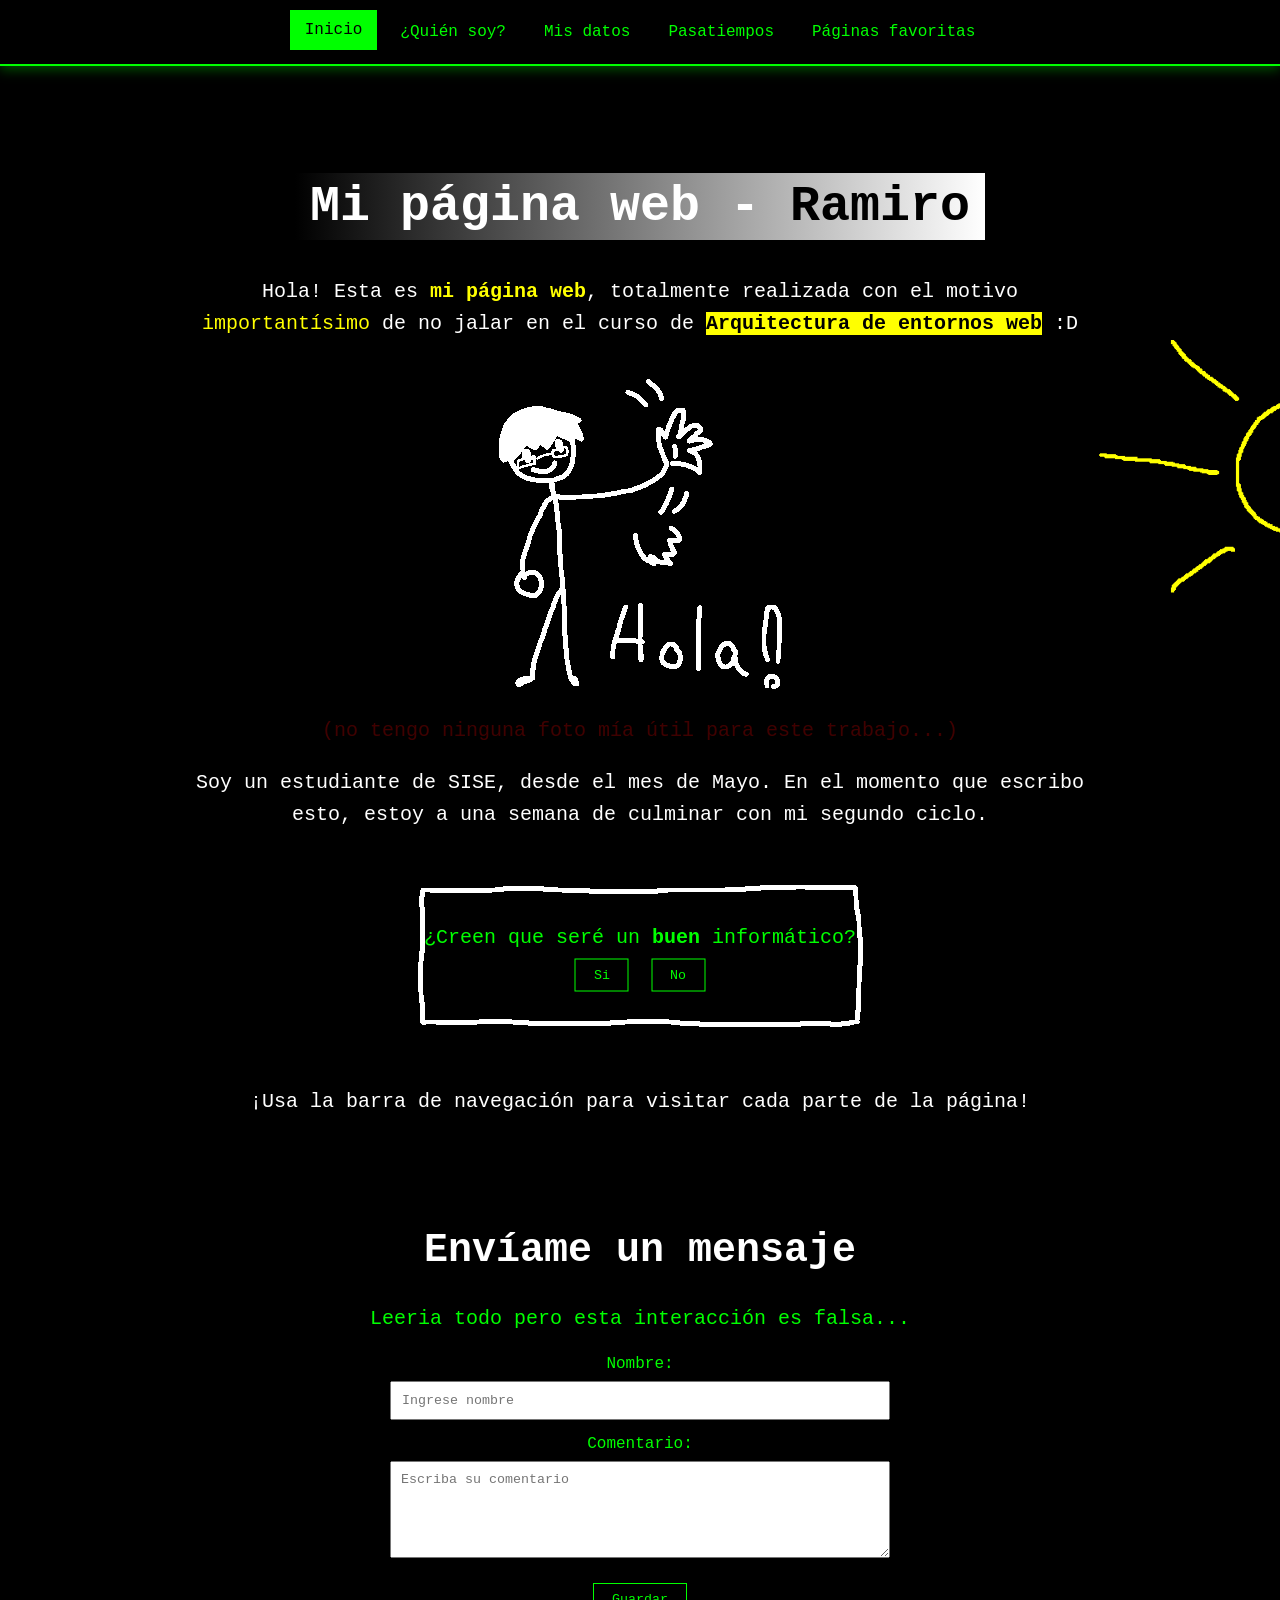
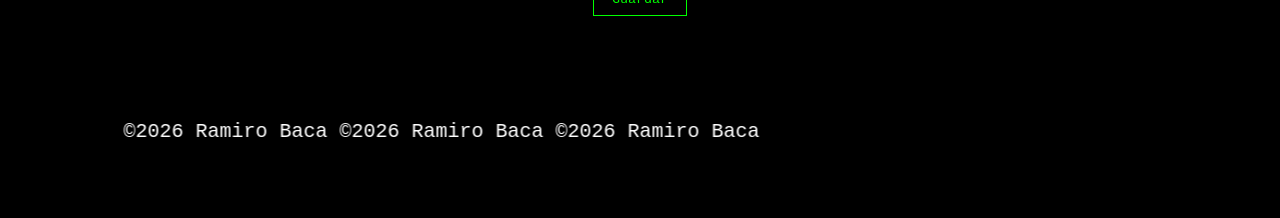
<file: index.html>
<!DOCTYPE html>
<html lang="es">
<head>
    <meta charset="UTF-8">
    <meta name="viewport" content="width=device-width, initial-scale=1.0">
    <title>Mi página web - Ramiro</title>
    <link rel="stylesheet" href="style1.css">
</head>
<body>
    <nav class="navbar">
        <a class="activo" href="index.html">Inicio</a>
        <a href="quien-soy.html">¿Quién soy?</a>
        <a href="mis-datos.html">Mis datos</a>
        <a href="pasatiempos.html">Pasatiempos</a>
        <a href="favoritos.html">Páginas favoritas</a>
    </nav>

    <main class="contenedor">
        <section class="intro">
            <h1><span id="Titulo">Mi página web - <span style="color: black;">Ramiro</span></span></h1>

            <p>Hola! Esta es <b><span style="color: yellow;">mi página web</span></b>, totalmente realizada con el motivo <span style="color: yellow;">importantísimo</span> de no jalar en el curso de <mark><b>Arquitectura de entornos web</b></mark> :D</p>

            <img src="img/hola.gif" alt="Hola">
            <p style="color: rgba(255, 0, 0, 0.25);">(no tengo ninguna foto mía útil para este trabajo...)</p>

            <p>Soy un estudiante de SISE, desde el mes de Mayo. En el momento que escribo esto, estoy a una semana de culminar con mi segundo ciclo.</p>

            <div class="NubeContenedora">
                <img src="img/box.gif" alt="Nube">
                <p id="Nube">¿Creen que seré un <b>buen</b> informático?<br><button>Si</button> <button>No</button></p>
            </div>

            <p>¡Usa la barra de navegación para visitar cada parte de la página!</p>
        </section>

        <section class="formulario">
            <h2>Envíame un mensaje</h2>
            <p style="color: #00FF00;">Leeria todo pero esta interacción es falsa...</p>
            <form action="" method="POST">
                <label for="nombre">Nombre:</label><br>
                <input type="text" id="nombre" name="nombre" placeholder="Ingrese nombre" required><br>
                <label for="comentario">Comentario:</label><br>
                <textarea id="comentario" name="comentario" rows="5" placeholder="Escriba su comentario" required></textarea><br>
                <button type="submit">Guardar</button>
            </form>
        </section>
    </main>

    <footer class="pie">
        <marquee behavior="scroll" direction="right" scrollamount="50">
            <p style="color: white;">&copy;2026 Ramiro Baca &copy;2026 Ramiro Baca &copy;2026 Ramiro Baca</p>
        </marquee>
    </footer>

    <script src="script.js"></script>
</body>
</html>
</file>
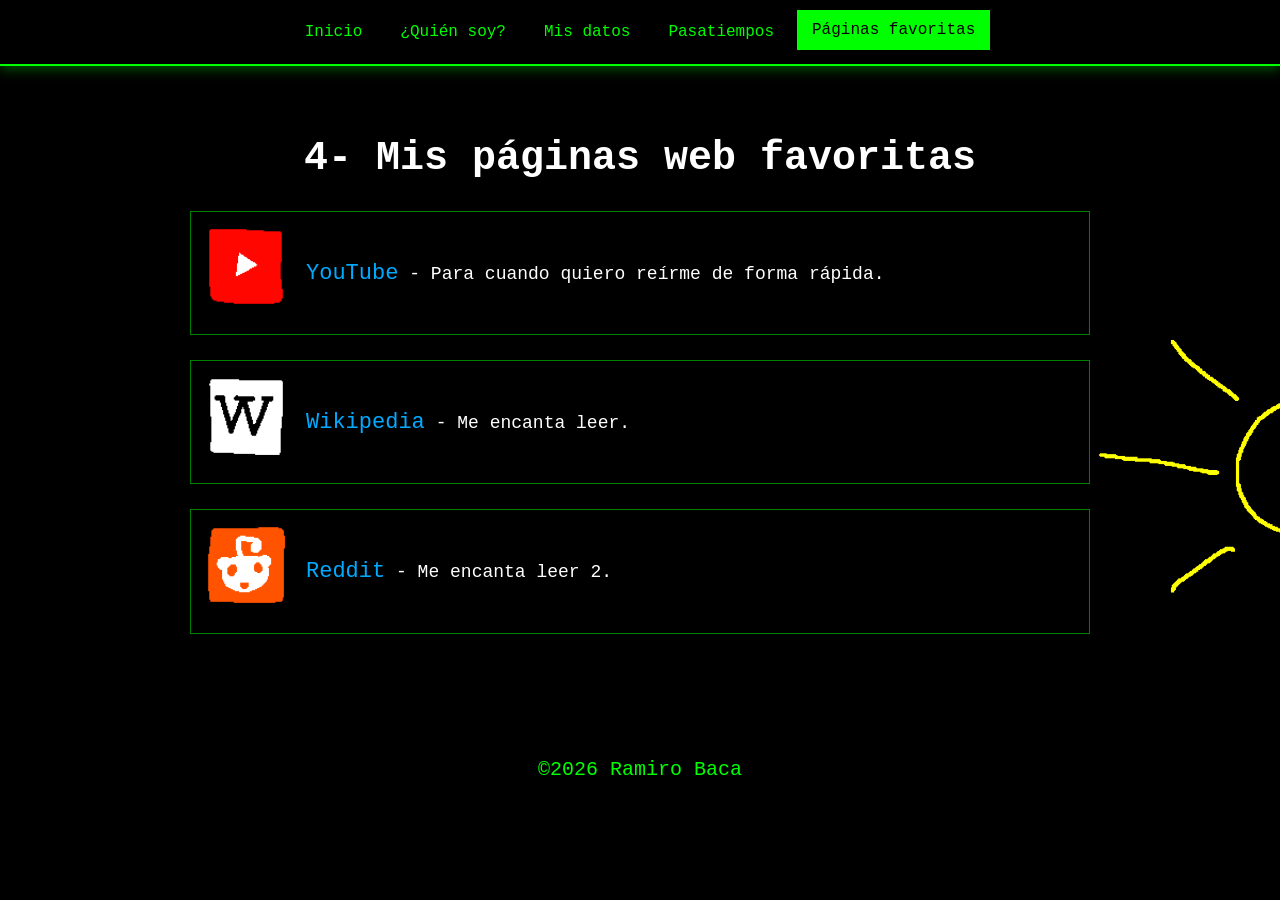
<file: favoritos.html>
<!DOCTYPE html>
<html lang="es">
<head>
    <meta charset="UTF-8">
    <meta name="viewport" content="width=device-width, initial-scale=1.0">
    <title>Páginas favoritas - Ramiro</title>
    <link rel="stylesheet" href="style1.css">
</head>
<body>
    <nav class="navbar">
        <a href="index.html">Inicio</a>
        <a href="quien-soy.html">¿Quién soy?</a>
        <a href="mis-datos.html">Mis datos</a>
        <a href="pasatiempos.html">Pasatiempos</a>
        <a class="activo" href="favoritos.html">Páginas favoritas</a>
    </nav>

    <main class="contenedor">
        <section class="seccion">
            <h2>4- Mis páginas web favoritas</h2>
            <div class="TextoPartes">
                <div class="favorito">
                    <a href="https://www.youtube.com/" target="_blank"><img src="img/yt.gif" alt="YouTube"></a>
                    <div><a href="https://www.youtube.com/" target="_blank">YouTube</a><span> - Para cuando quiero reírme de forma rápida.</span></div>
                </div>

                <div class="favorito">
                    <a href="https://www.wikipedia.org/" target="_blank"><img src="img/wiki.gif" alt="Wikipedia"></a>
                    <div><a href="https://www.wikipedia.org/" target="_blank">Wikipedia</a><span> - Me encanta leer.</span></div>
                </div>

                <div class="favorito">
                    <a href="https://www.reddit.com/" target="_blank"><img src="img/reddit.gif" alt="Reddit"></a>
                    <div><a href="https://www.reddit.com/" target="_blank">Reddit</a><span> - Me encanta leer 2.</span></div>
                </div>
            </div>
        </section>
    </main>

    <footer class="pie">
        <p style="color: #00FF00;">&copy;2026 Ramiro Baca</p>
    </footer>

    <script src="script.js"></script>
</body>
</html>
</file>
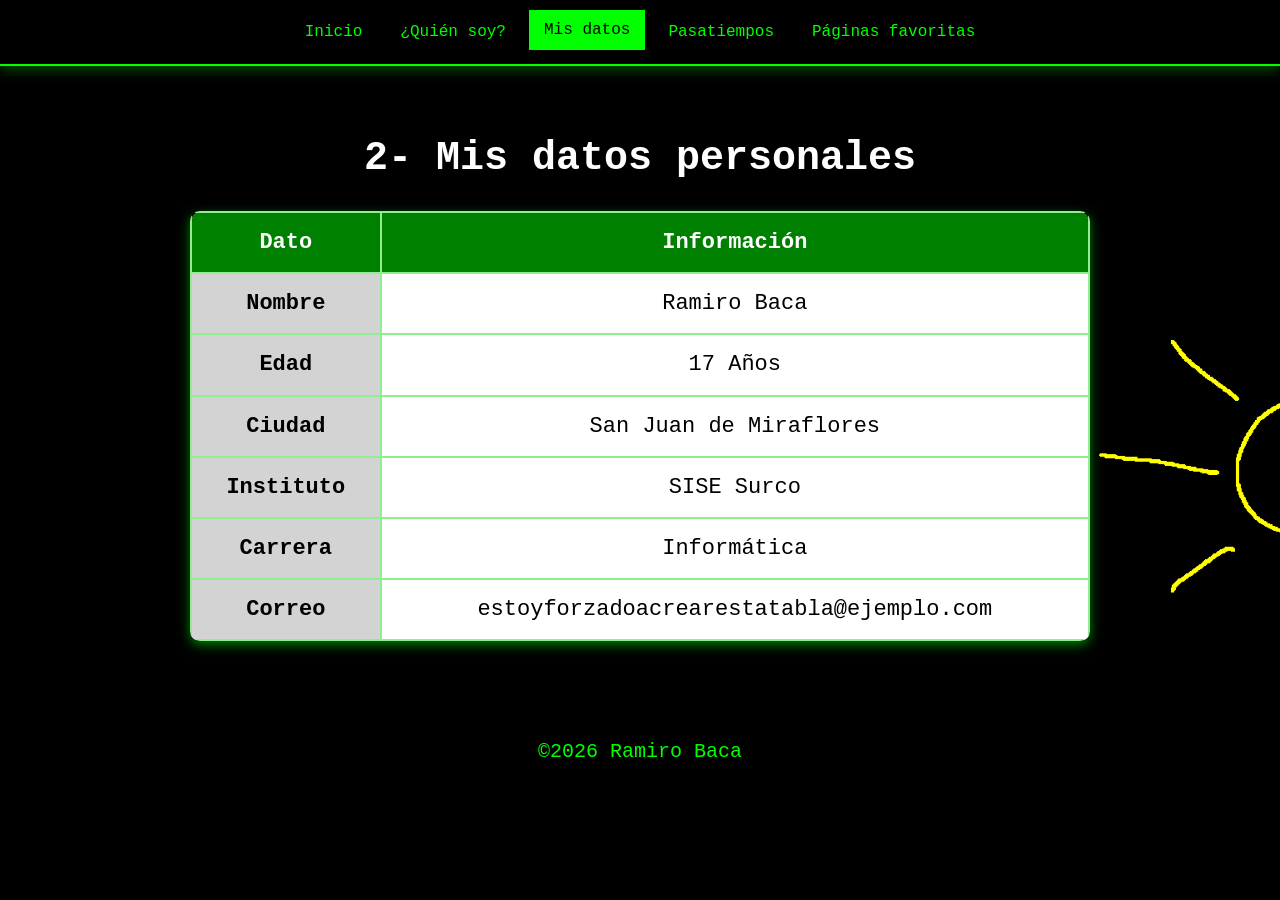
<file: mis-datos.html>
<!DOCTYPE html>
<html lang="es">
<head>
    <meta charset="UTF-8">
    <meta name="viewport" content="width=device-width, initial-scale=1.0">
    <title>Mis datos - Ramiro</title>
    <link rel="stylesheet" href="style1.css">
</head>
<body>
    <nav class="navbar">
        <a href="index.html">Inicio</a>
        <a href="quien-soy.html">¿Quién soy?</a>
        <a class="activo" href="mis-datos.html">Mis datos</a>
        <a href="pasatiempos.html">Pasatiempos</a>
        <a href="favoritos.html">Páginas favoritas</a>
    </nav>

    <main class="contenedor">
        <section class="seccion">
            <h2>2- Mis datos personales</h2>
            <div class="TextoPartes">
                <table>
                    <tr><th>Dato</th><th>Información</th></tr>
                    <tr><td>Nombre</td><td>Ramiro Baca</td></tr>
                    <tr><td>Edad</td><td>17 Años</td></tr>
                    <tr><td>Ciudad</td><td>San Juan de Miraflores</td></tr>
                    <tr><td>Instituto</td><td>SISE Surco</td></tr>
                    <tr><td>Carrera</td><td>Informática</td></tr>
                    <tr><td>Correo</td><td>estoyforzadoacrearestatabla@ejemplo.com</td></tr>
                </table>
            </div>
        </section>
    </main>

    <footer class="pie">
        <p style="color: #00FF00;">&copy;2026 Ramiro Baca</p>
    </footer>

    <script src="script.js"></script>
</body>
</html>
</file>
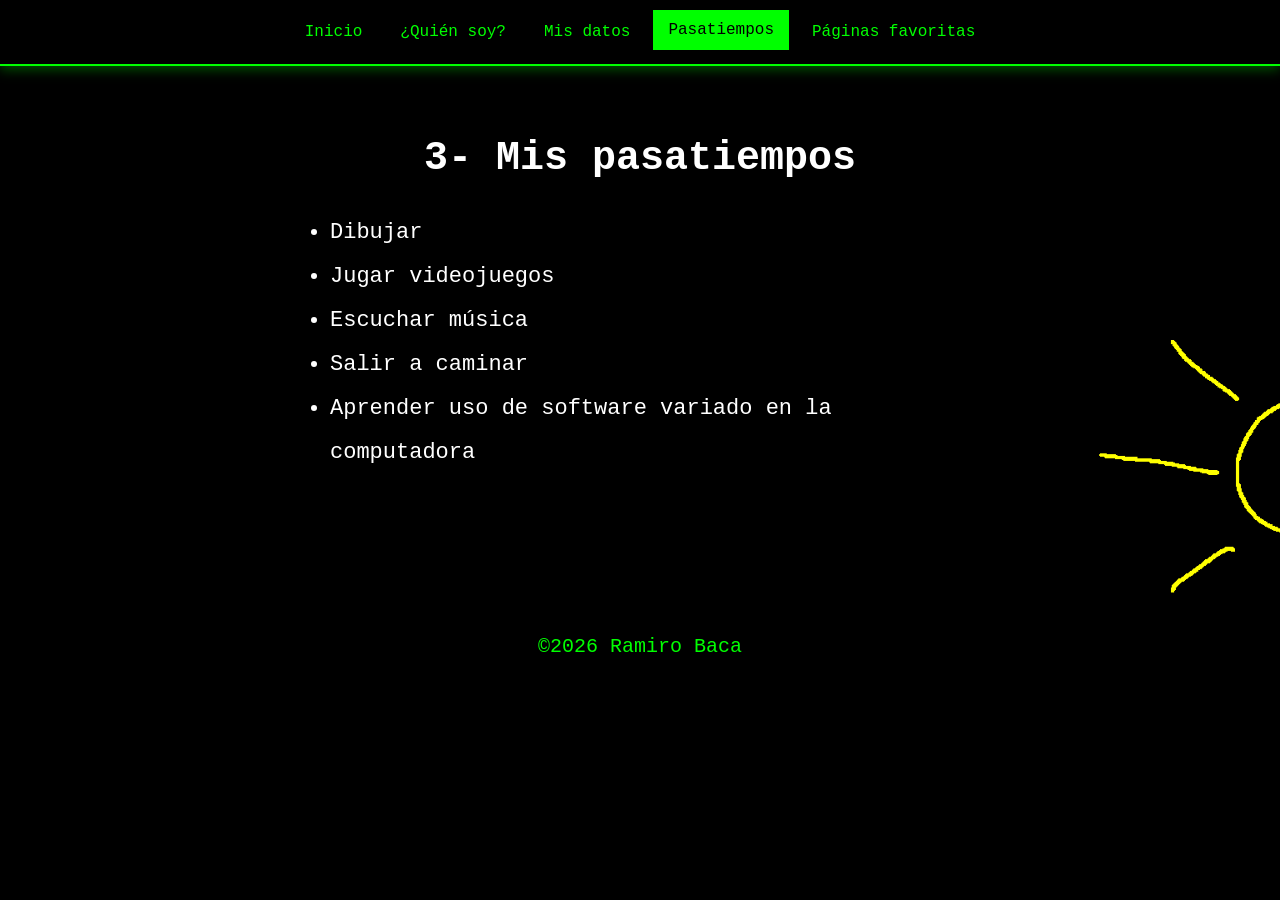
<file: pasatiempos.html>
<!DOCTYPE html>
<html lang="es">
<head>
    <meta charset="UTF-8">
    <meta name="viewport" content="width=device-width, initial-scale=1.0">
    <title>Mis pasatiempos - Ramiro</title>
    <link rel="stylesheet" href="style1.css">
</head>
<body>
    <nav class="navbar">
        <a href="index.html">Inicio</a>
        <a href="quien-soy.html">¿Quién soy?</a>
        <a href="mis-datos.html">Mis datos</a>
        <a class="activo" href="pasatiempos.html">Pasatiempos</a>
        <a href="favoritos.html">Páginas favoritas</a>
    </nav>

    <main class="contenedor">
        <section class="seccion">
            <h2>3- Mis pasatiempos</h2>
            <div class="lista-pasatiempos">
                <ul>
                    <li>Dibujar</li>
                    <li>Jugar videojuegos</li>
                    <li>Escuchar música</li>
                    <li>Salir a caminar</li>
                    <li>Aprender uso de software variado en la computadora</li>
                </ul>
            </div>
        </section>
    </main>

    <footer class="pie">
        <p style="color: #00FF00;">&copy;2026 Ramiro Baca</p>
    </footer>

    <script src="script.js"></script>
</body>
</html>
</file>
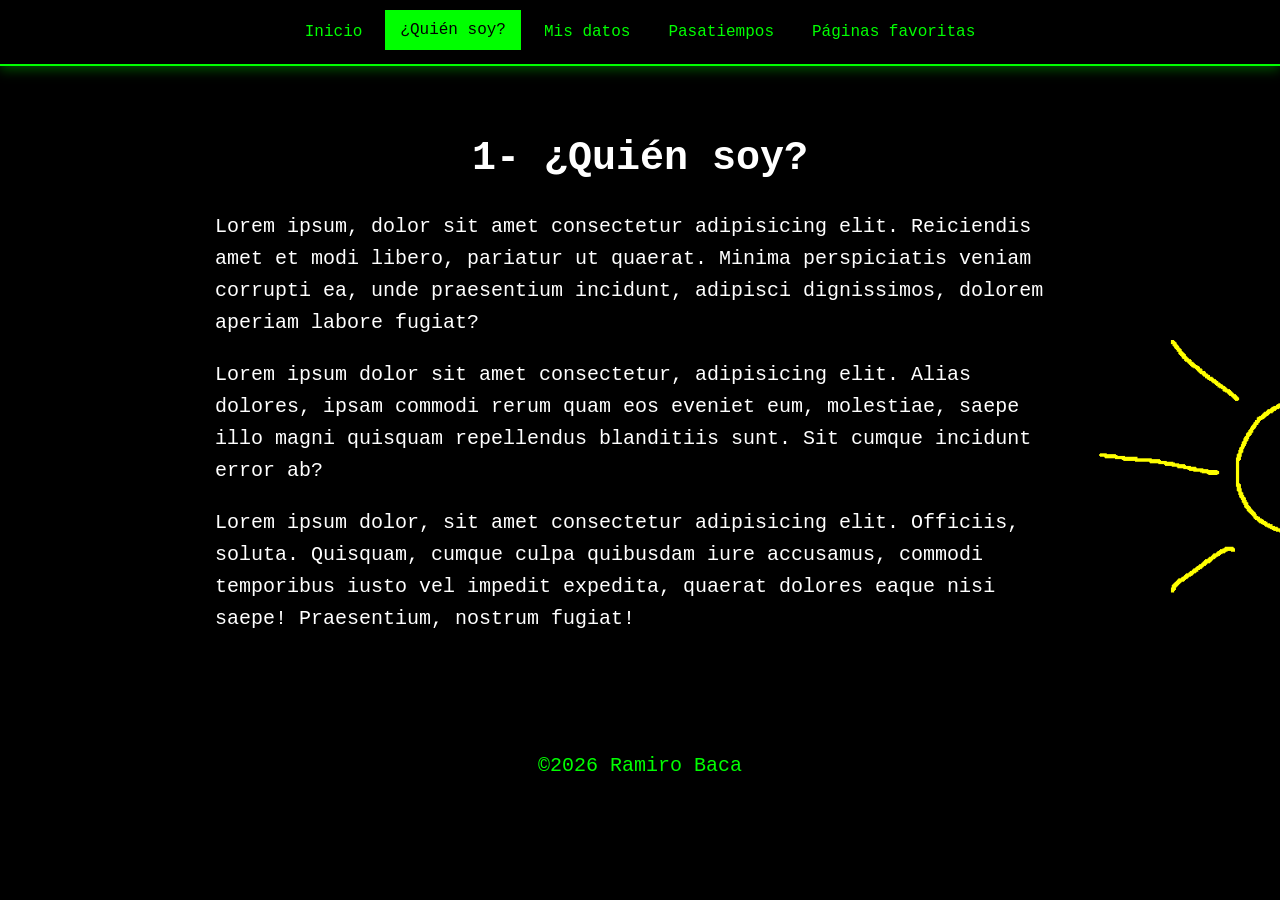
<file: quien-soy.html>
<!DOCTYPE html>
<html lang="es">
<head>
    <meta charset="UTF-8">
    <meta name="viewport" content="width=device-width, initial-scale=1.0">
    <title>¿Quién soy? - Ramiro</title>
    <link rel="stylesheet" href="style1.css">
</head>
<body>
    <nav class="navbar">
        <a href="index.html">Inicio</a>
        <a class="activo" href="quien-soy.html">¿Quién soy?</a>
        <a href="mis-datos.html">Mis datos</a>
        <a href="pasatiempos.html">Pasatiempos</a>
        <a href="favoritos.html">Páginas favoritas</a>
    </nav>

    <main class="contenedor">
        <section class="seccion">
            <h2>1- ¿Quién soy?</h2>
            <div class="TextoPartes">
                <p>Lorem ipsum, dolor sit amet consectetur adipisicing elit. Reiciendis amet et modi libero, pariatur ut quaerat. Minima perspiciatis veniam corrupti ea, unde praesentium incidunt, adipisci dignissimos, dolorem aperiam labore fugiat?</p>
                <p>Lorem ipsum dolor sit amet consectetur, adipisicing elit. Alias dolores, ipsam commodi rerum quam eos eveniet eum, molestiae, saepe illo magni quisquam repellendus blanditiis sunt. Sit cumque incidunt error ab?</p>
                <p>Lorem ipsum dolor, sit amet consectetur adipisicing elit. Officiis, soluta. Quisquam, cumque culpa quibusdam iure accusamus, commodi temporibus iusto vel impedit expedita, quaerat dolores eaque nisi saepe! Praesentium, nostrum fugiat!</p>
            </div>
        </section>
    </main>

    <footer class="pie">
        <p style="color: #00FF00;">&copy;2026 Ramiro Baca</p>
    </footer>

    <script src="script.js"></script>
</body>
</html>
</file>
<file: style1.css>
*{
    box-sizing: border-box;
}

html{
    scroll-behavior: smooth;
}

body{
    font-family: 'Courier New', Courier, monospace;
    color: white;
    background-color: black;
    background-repeat: no-repeat;
    margin: 0;
    background-attachment: fixed;
    background-image: url(img/sun.png);
    background-size: cover;
    min-height: 100vh;
}

h1{
    font-size: 50px;
    color: white;
    text-align: center;
}

h2{
    margin: 0 0 30px;
    font-size: 40px;
    text-align: center;
}

p{
    font-size: 20px;
    margin: 0 25px 20px;
    line-height: 1.6;
}

#Titulo{
    background-image: linear-gradient(to right, black, white);
    padding: 5px 15px;
}

/* Barra de navegación */
.navbar{
    position: sticky;
    top: 0;
    z-index: 1000;
    display: flex;
    justify-content: center;
    align-items: center;
    flex-wrap: wrap;
    gap: 8px;
    padding: 12px 20px;
    background-color: rgba(0, 0, 0, 0.92);
    border-bottom: 2px solid #00ff00;
    box-shadow: 0 3px 12px rgba(0, 255, 0, 0.35);
}

.navbar a{
    color: #00ff00;
    text-decoration: none;
    padding: 10px 14px;
    border: 1px solid transparent;
    transition: 0.25s;
}

.navbar a:hover,
.navbar a.activo{
    color: black;
    background-color: #00ff00;
    border-color: #00ff00;
    transform: translateY(-2px);
}

.contenedor{
    width: min(1100px, 92%);
    margin: 0 auto;
}

.seccion{
    padding: 70px 0;
    min-height: 60vh;
}

.TextoPartes{
    max-width: 900px;
    margin: 0 auto;
    font-size: 22px;
    line-height: 1.6;
}

.intro{
    text-align: center;
    padding: 70px 0 40px;
}

.intro p{
    max-width: 900px;
    margin-left: auto;
    margin-right: auto;
}

.NubeContenedora{
    position: relative;
    text-align: center;
    color: white;
    max-width: 650px;
    margin: 50px auto;
}

.NubeContenedora img{
    width: min(450px, 100%);
    height: auto;
}

#Nube{
    position: absolute;
    top: 50%;
    left: 50%;
    width: 90%;
    transform: translate(-50%, -50%);
    color: #00FF00;
    margin: 0;
}

#Nube button,
form button{
    font-family: inherit;
    cursor: pointer;
    padding: 8px 18px;
    margin: 5px;
    border: 1px solid #00ff00;
    background: black;
    color: #00ff00;
}

#Nube button:hover,
form button:hover{
    background: #00ff00;
    color: black;
}

#Partes{
    max-width: 600px;
    margin: 40px auto;
    padding: 25px;
    border: 1px solid #00ff00;
    transition: 0.25s;
}

#Partes:hover{
    transform: scale(1.03);
    box-shadow: 0 0 15px rgba(0,255,0,.4);
}

#Partes ol{
    list-style-position: inside;
    text-align: center;
    padding: 0;
    margin: 0;
}

#Partes li{
    margin: 15px 0;
}

#Partes a,
a{
    text-decoration: none;
    color: #00aaff;
    display: inline-block;
}

a:hover{
    color: #00ff00;
}

#ImageLeft{
    float: left;
    width: min(350px, 45%);
    height: auto;
    margin: 0 25px 15px 0;
}

table{
    width: 100%;
    border-collapse: collapse;
    overflow: hidden;
    border-radius: 10px;
    box-shadow: 0 4px 12px green;
    color: black;
}

th{
    background-color: green;
    color: white;
    padding: 15px;
}

th:first-child{
    border-top-left-radius: 10px;
}

th:last-child{
    border-top-right-radius: 10px;
}

th, td{
    border: 2px solid lightgreen;
    padding: 12px;
    text-align: center;
}

tr, td{
    background-color: white;
}

td:first-child{
    font-weight: bold;
    background-color: lightgray;
}

.lista-pasatiempos{
    max-width: 700px;
    margin: 0 auto;
    font-size: 22px;
    line-height: 2;
}

.favorito{
    display: flex;
    align-items: center;
    gap: 20px;
    margin: 25px 0;
    padding: 15px;
    border: 1px solid rgba(0,255,0,.5);
    transition: .25s;
}

.favorito:hover{
    transform: translateX(8px);
    box-shadow: 0 0 12px rgba(0,255,0,.3);
}

.favorito img{
    width: 80px;
    height: auto;
}

.favorito span{
    color: white;
    font-size: 18px;
}

.formulario{
    text-align: center;
    padding: 50px 0;
}

.formulario label{
    color: #00ff00;
}

.formulario input,
.formulario textarea{
    width: min(500px, 90%);
    padding: 10px;
    margin: 8px 0 15px;
    font-family: inherit;
}

.pie{
    text-align: center;
    padding: 25px 10px 45px;
    overflow: hidden;
}

.pie img{
    max-width: 100%;
}

.pie marquee{
    margin-top: 20px;
}

@media (max-width: 700px){
    h1{ font-size: 34px; }
    h2{ font-size: 30px; }
    p{ font-size: 17px; }

    .navbar{
        position: relative;
        padding: 10px;
    }

    .navbar a{
        width: 100%;
        text-align: center;
    }

    .seccion{ padding: 45px 0; }

    .TextoPartes{ font-size: 18px; }

    #ImageLeft{
        float: none;
        display: block;
        width: min(350px, 100%);
        margin: 0 auto 20px;
    }

    .favorito{
        flex-direction: column;
        text-align: center;
    }

    table{
        font-size: 13px;
        display: block;
        overflow-x: auto;
    }
}

.entrada { animation: aparecer 0.8s ease; } @keyframes aparecer { from { opacity: 0; transform: translateY(15px); } to { opacity: 1; transform: translateY(0); } }
</file>
